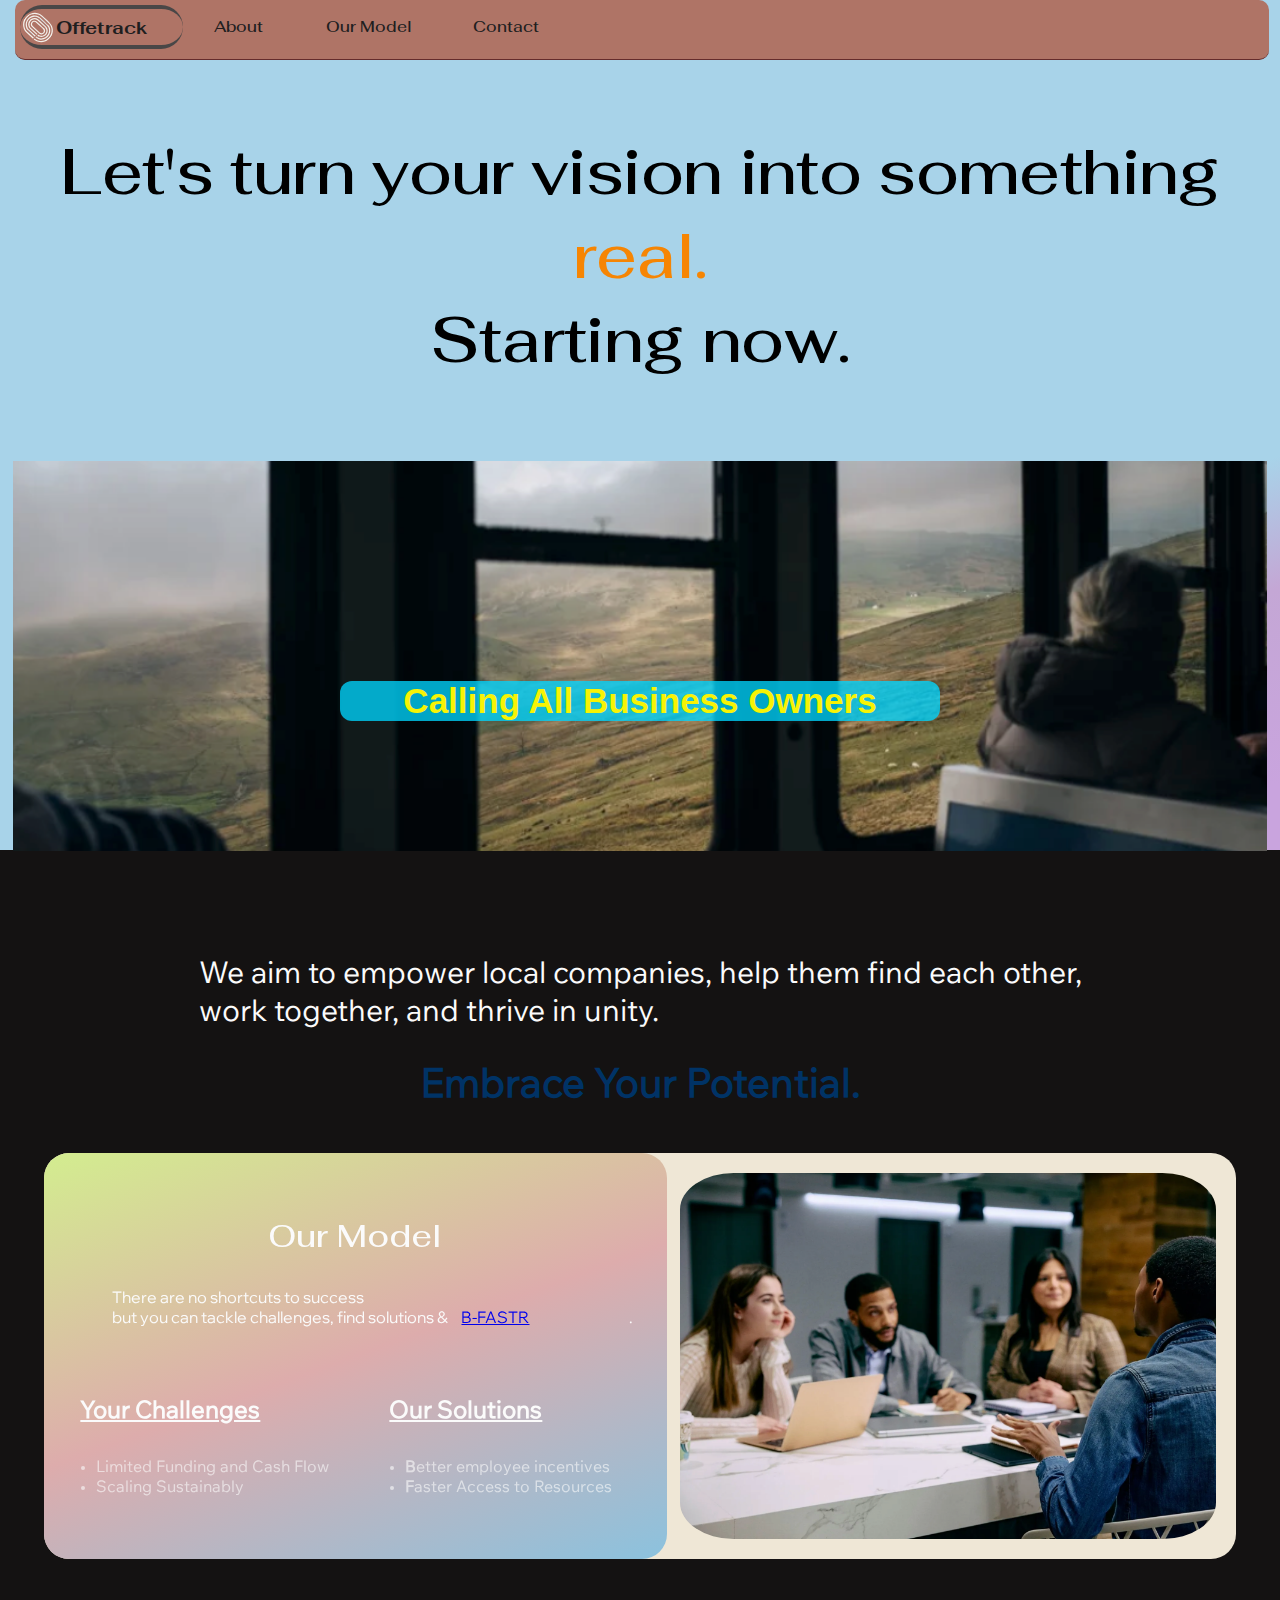
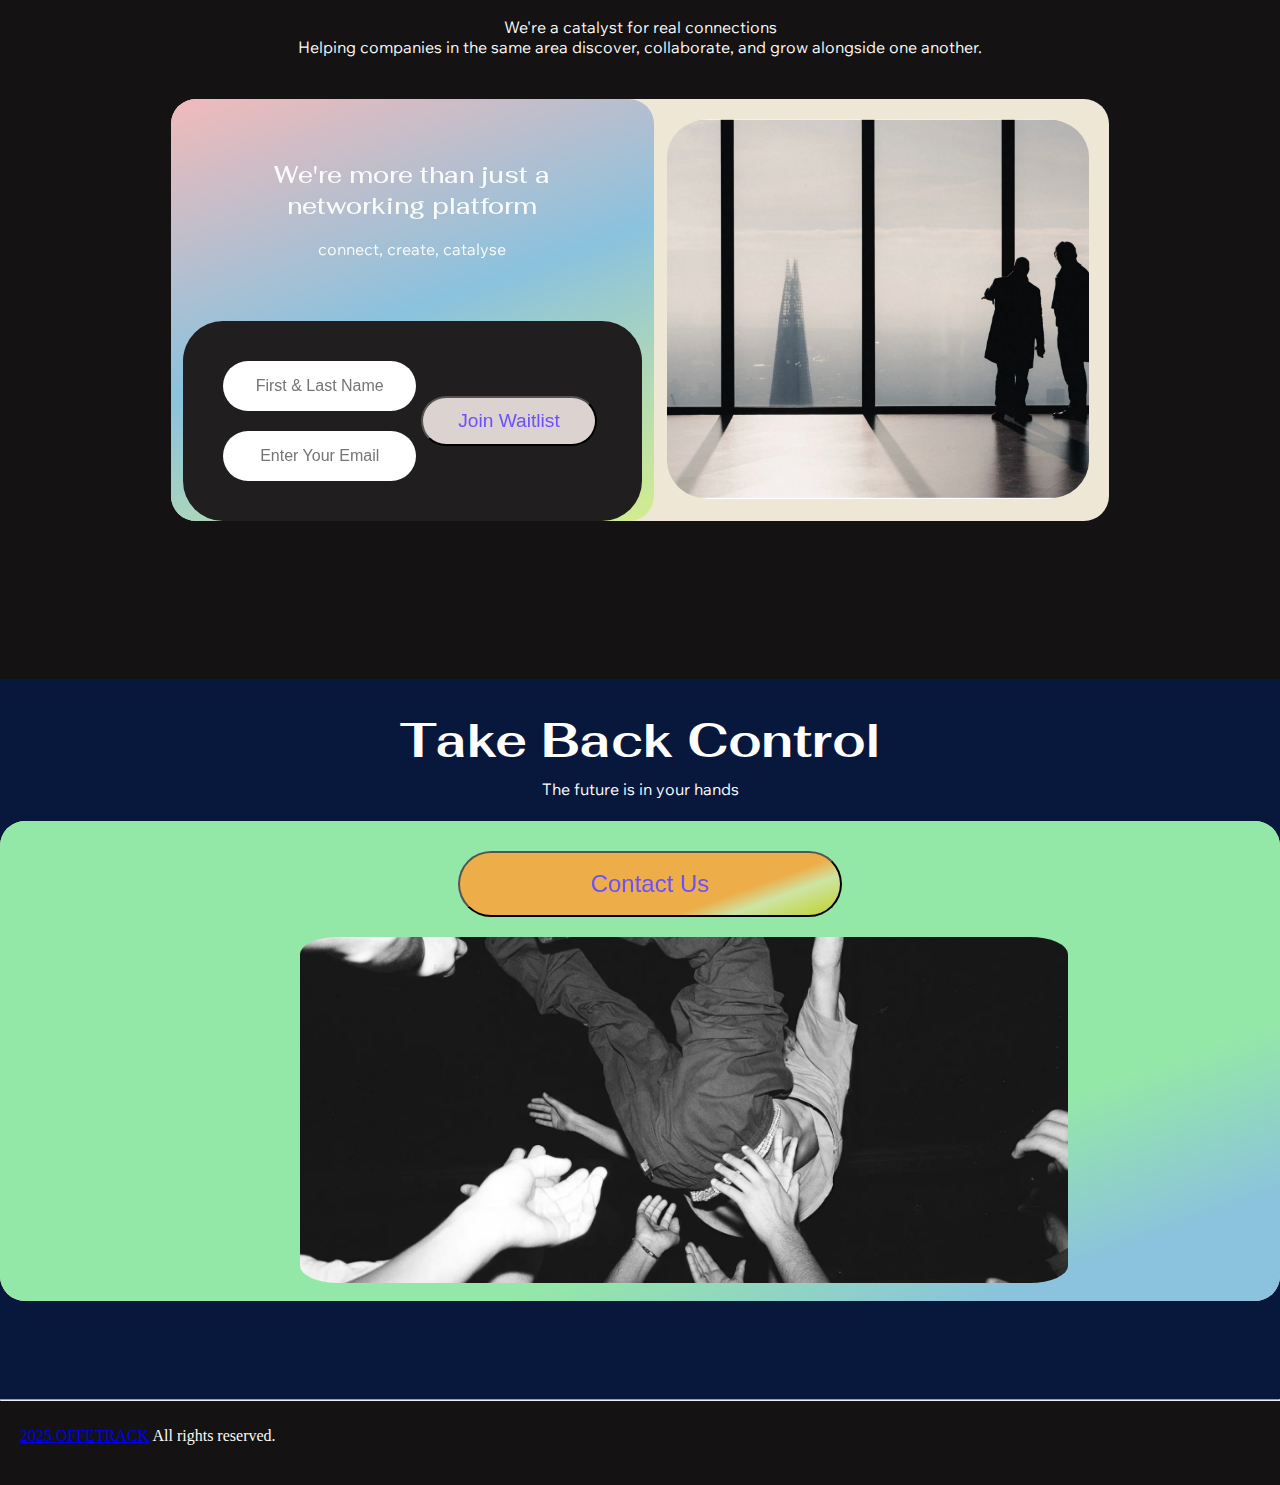
<file: index.html>
<!DOCTYPE html>
<html lang="en">
<head>
        <meta charset="UTF-8">
        <meta name="description" content="Connect and collaborate with business owners. 
        Grow your network, share ideas, and discover new opportunities to build better businesses together.">
        <meta name="viewport" content="width=device-width, initial-scale=1.0">
        <title>Offetrack</title>
        <link rel="stylesheet" href="style.css">
        <script src="script.js" defer></script>
        <!-- Google tag (gtag.js) -->
        <script async src="https://www.googletagmanager.com/gtag/js?id=G-DZSK05444B"></script>
        <script>
                window.dataLayer = window.dataLayer || [];
                function gtag(){dataLayer.push(arguments);}
                gtag('js', new Date());

                gtag('config', 'G-DZSK05444B');
        </script>
        <!-- Other head content -->
        <script type="application/ld+json">
                {
                "@context": "https://schema.org",
                "@type": "WebSite",
                "name": "Offetrack",
                "url": "https://offetrack.com",
                "logo": "https://offetrack.com/assets/Offetrack-CreamWhiteLogo4.svg",
                "description": "Offetrack connects business owners to grow their network, share ideas, and discover new opportunities for collaboration and success."
                }
        </script>


</head>

<body id="home-page-body">
        <section class="first-section">          
                        <a href="#main-content" class="skip-link">Skip to main content</a>
                        <button id="open-sidebar-button" onclick="openSidebar()" aria-label="open sidebar" aria-expanded="false" aria-controls="navbar">
                                <img src="assets/menu_40dp_C9C9C9_FILL0_wght300_GRAD0_opsz40.svg" alt="Open menu">
                        </button>
                        <nav id="navbar" inert role="navigation">
                                <div id="logo">
                                        <img class="logo-image" src="assets/Offetrack-CreamWhiteLogo4.svg" alt ="logo">
                                </div>
                                
                                <ul class="nav-ul">
                                        <button id="close-sidebar-button" onclick="closeSidebar()" aria-label="close menu"> 
                                                <img src="assets/close_40dp_C9C9C9_FILL0_wght300_GRAD0_opsz40.svg">
                                        </button>
                                        <li class="home-li"><a class="active-link" href="index.html" aria-current="page">Offetrack</a></li>
                                        <li class="about-li"><a href="About-Us.html">About</a></li>
                                        <li class="model-li"><a href="model.html">Our Model</a></li>
                                        <li class="contact-li"><a href="Contact-us.html">Contact</a></li>
                                </ul>
                        </nav>
                <div id="overlay" onclick="closeSidebar()" aria-hidden="true"></div>

                <Main id="main-content">
                        <div class="paragraph1">
                                <div class="intro-text"> 
                                        <h1 class="mainContent-text1"> Let's turn your vision into something <span class="spaan-color"> real.</span><br>Starting now.</h1>
                                </div>  
                                <div id="first-image-text-wrapper">
                                        <img class="first-img-mainContent1b" src="assets/Woman inside a train.png" alt="image">
                                        <div class="first-mainContent-text2">      
                                                <p id="bodytext1"> Calling All Business Owners <br></p>
                                        </div>
                                </div>
                      </div> 
                </Main>              
        </section>
        <section class="second-section">
                <div class="who-we-are">
                         <div class="our-drive1">
                                <h2 id="bodytext" class="our-drive-text1"> We aim to empower local companies, help them find each other, <br> work together, and thrive in unity.</h2>
                                <h1 id="bodytext" class="our-drive-text1b"> Embrace Your Potential.</h1> 
                        </Div>
                        
                         <div id="our-platform1" class="our-platform">
                                <div class="our-platform3">
                                        <h2 id="our-model-header">Our Model</h2>
                                        <p class="our-model-text">There are no shortcuts to success <br> but you can tackle challenges, find solutions & 
                                                <a class="footer-divider-paragraph" href="model.html" aria-current="model"> <span class="BFASTRr">B-FASTR</span></a>.</p>
                                        <div class="our-platform-div1">
                                                <div id="glass-effect" class="chalengessolutions-list1">
                                                        <H2 class="our-platform-headertext2"> Your Challenges </H2> 
                                                        <ul class="scroll-list">
                                                                <li>Limited Funding and Cash Flow</li>
                                                                <li>Scaling Sustainably</li>
                                                                <li>Customer Acquisition</li>
                                                                <li>Building the Right Team</li>
                                                        </ul>
                                                       
                                               </div>
                                               <div id="glass-effect" class="chalengessolutions-list2">
                                                        <H2 class="our-platform-headertext2">Our Solutions </H2> 
                                                        <ul class="scroll-list">
                                                                <li><span class="BFASTR">B</span>etter employee incentives</li>
                                                                <li><span class="BFASTR">F</span>aster Access to Resources</li>
                                                                <li><span class="BFASTR">A</span>ccess to New Ideas & Trends</li>
                                                                <li><span class="BFASTR">S</span>tronger Collaborations</li>
                                                                <li><span class="BFASTR">T</span>alent Discovery</li>
                                                                <li><span class="BFASTR">R</span>eferral Opportunities</li>
                                                        </ul>
                                                        
                                                        
                                               </div> 
                                        </div> 
                                </div>
                                <img class="img-mainContent2" src="./assets/4 people in meeting.png" alt="">
                        </div>
                        <div class="our-drive2">
                                <p id="bodytext"> We're a catalyst for real connections <br> Helping companies in the same area discover, collaborate, 
                                and grow alongside one another.
                                </p> 
                        </Div>

                        <div id='our-platform-a' class="our-platform">
                                <div class="our-platform2">
                                        <div class="our-platform-head1">
                                                <H2 class="our-platform-headertext">We're more than just a <br>networking platform </H2> 
                                                <p id="bodytext" class="our-platform-paragraph-text"> connect, create, catalyse</p>
                                        </div>
                                        <div class="cta-div2">
                                                <div class="cta-sub-div1">
                                                        <form method="post" action="https://script.google.com/macros/s/AKfycbxe07GdPBhKnLlWsSWg4FEQ0GKFhKrG3EmUuXgINZHFh_lK7jPk2XwXfSV_rd0mYtVgdA/exec" 
                                                         name="Waitlist-form" class="cta-form">
                                                                <div class="cta-input-fields1">
                                                                        <input type="text" name="your-name" placeholder="First & Last Name" class="cta-email-field1" required>
                                                                        <input type="email" name="Email" placeholder="Enter Your Email" class="cta-email-field1" required>
                                                                </div>
                                                                <button class="cta-button" >Join Waitlist</button>
                                                        </form>
                                                </div> 
                                        </div> 
                                </div>
                                <img class="img-mainContent2a" src="./assets/2 people staring at the shard.jpg" alt="">
                                
                        </div>
                </div>
        </section>

        <section class="bottom-section">
                 <div class="">
                                <div class="our-drive1">
                                        <p class="our-drive-text2">Take Back Control</p>
                                        <p id="bodytext" class="our-drive-text3"> The future is in your hands</p> 
                                </Div>
                                <div id='our-platform-b'class="our-platform">
                                        <div class="our-platform4">
                                                <button class="homepagecta-button" onclick="location.href='Contact-us.html'">Contact Us</button>
                                                <div class="video-decorator">
                                                        <img class="img-mainContent3" src="./assets/Man thrown in the air.png" alt="">
                                                </div>  
                                        </div>                                      
                                </div>
                        </div>
        </section>
                   
</body>

<footer>
  
<hr class="footer-divider">
                <div class="footer-divider-paragraph">
                        <p><a class="footer-divider-paragraph" href="index.html" aria-current="page"> 2025 OFFETRACK</a> All rights reserved.</p>
                </div>
        </div>
                
</footer> 
</html>
</file>
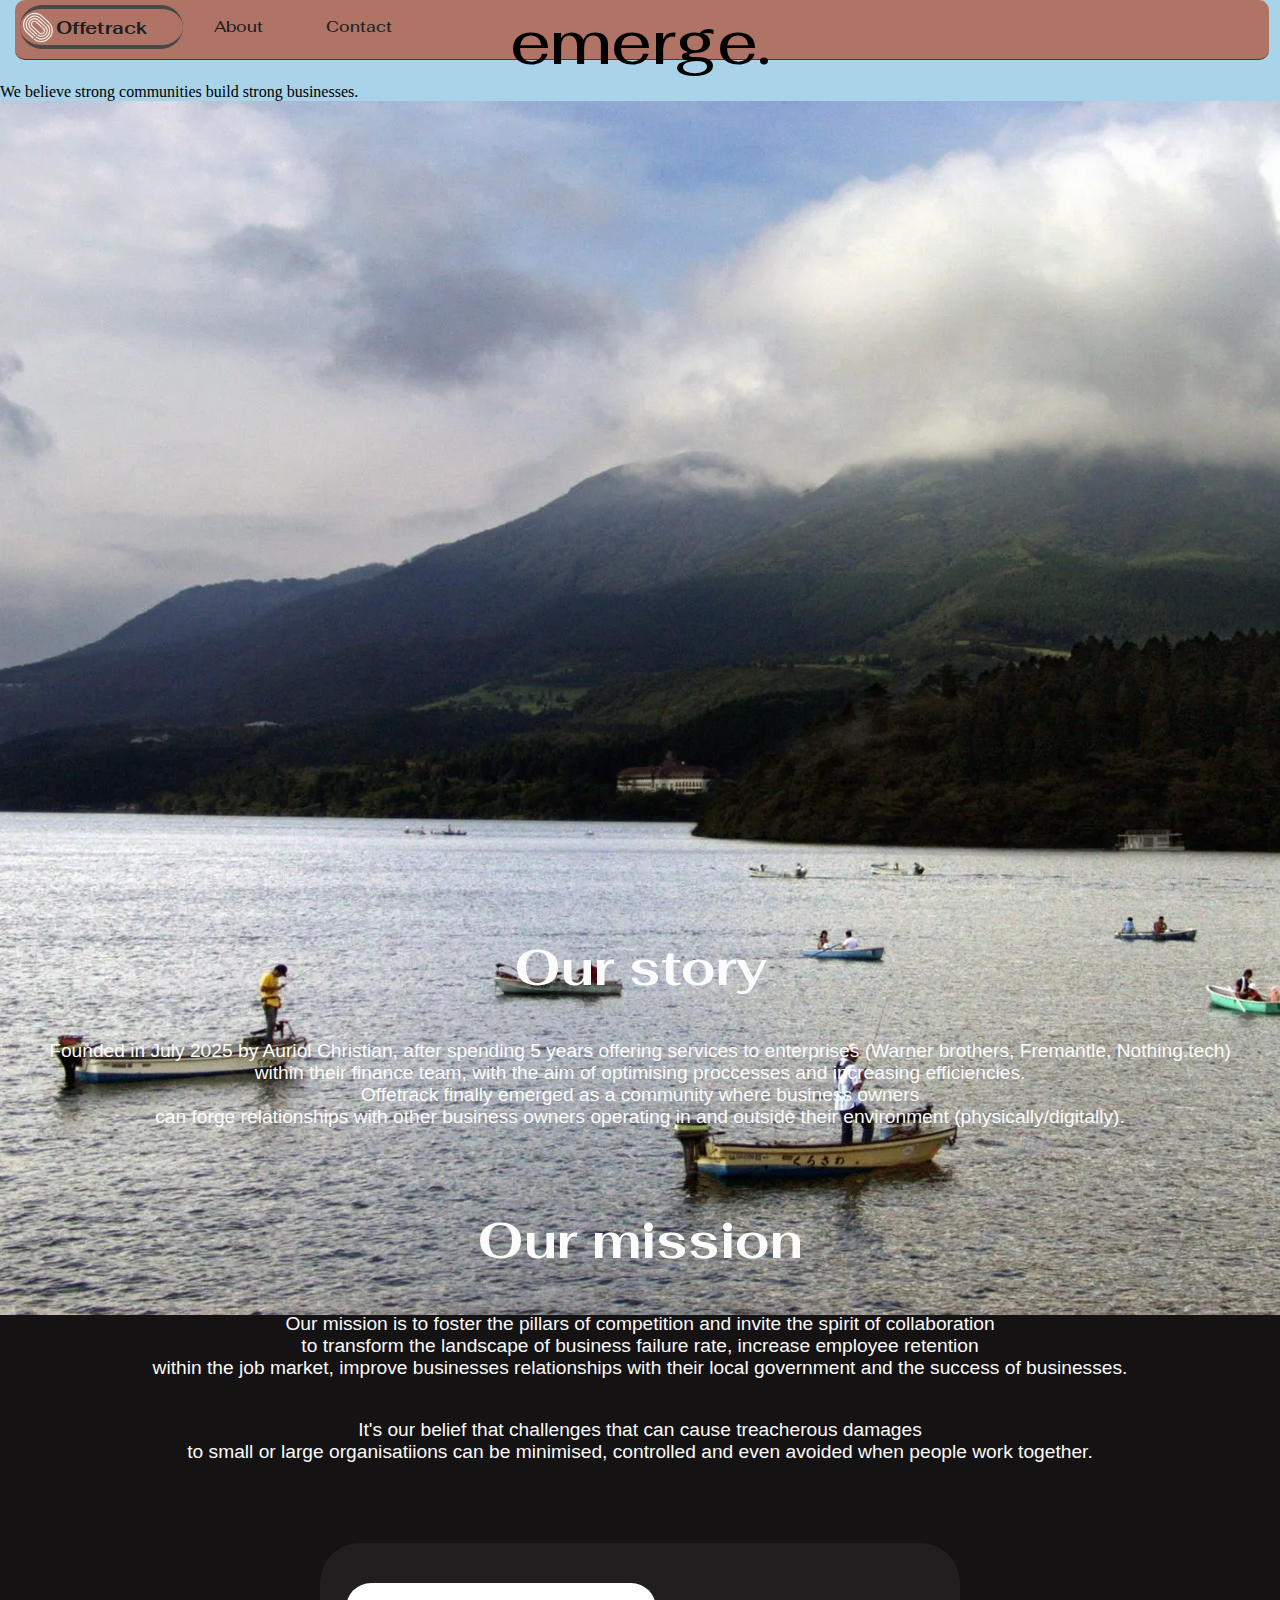
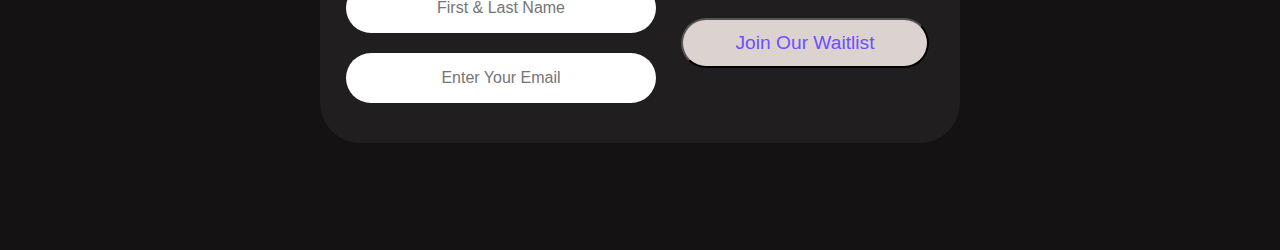
<file: About-Us.html>
<!DOCTYPE html>
<html lang="en">
<head>
    <meta charset="UTF-8">
    <meta name="viewport" content="width=device-width, initial-scale=1.0">
    <title>About us - Offetrack</title>
    <link rel="stylesheet" href="style.css">
    <script src="script.js" defer></script>
</head>

<body class="about-us-body">
    <section  class="about-us-first-section">

         <a href="#main-content" class="skip-link">Skip to main content</a>
        <button id="open-sidebar-button" onclick="openSidebar()" aria-label="open sidebar" aria-expanded="false" aria-controls="navbar">
                <img src="assets/menu_40dp_C9C9C9_FILL0_wght300_GRAD0_opsz40.svg">
        </button>
        <Nav id="navbar">
                <img class="logo-image" src="assets/Offetrack-CreamWhiteLogo4.svg" alt ="logo image">
                <ul class="nav-ul">
                        <button id="close-sidebar-button" onclick="closeSidebar()" aria-label="open"> <img src="assets/close_40dp_C9C9C9_FILL0_wght300_GRAD0_opsz40.svg"></button>
                        <li class="home-li"><a class="active-link" href="index.html" aria-current="page">Offetrack</a></li>
                        <li class="about-li"><a href="About-Us.html">About</a></li>
                        <li class="contact-li"><a href="Contact-us.html">Contact</a></li>
                </ul>
        </Nav>   <meta charset="UTF-8">

        <Main id="main-content">
            <div class="paragraph1">
                <div class="intro-text"> 
                    <h1 class="mainContent-text1">As the saying goes, "know thyself, <span class="unique-color"> know thy neighbour</span> and less surprises will emerge. <br</h1>
                </div>  
                <div id="background-img">
                    <div class="intro-herotext">      
                        <p class="mainContent-text2"> We believe strong communities build strong businesses.</p>
                    </div>
                    <div class="img-div1">
                        <img class="img-mainContent1a" src="assets/men on boats.png" alt="image">
                    </div>
                                       
                </div>
            </div> 
        </Main>              
    </section>
    <section>
        <div class="about-us-main-content">
            <div>
                 <h2 class="about-us-sub1"> Our story</h2>
            
                <p class="about-us-sub2"> Founded in July 2025 by Auriol Christian, after spending 5 years offering services 
                    to enterprises (Warner brothers, Fremantle, Nothing.tech)<br> within their finance team, with the aim of optimising proccesses and increasing efficiencies.<br> 
                    Offetrack finally emerged as a community where business owners<br> can forge relationships  
                with other business owners operating in and outside their environment (physically/digitally).<br> 
                </p>
            </div>
 
            <div>
                <h2 class="about-us-sub1">Our mission </h2>
                <p class="about-us-sub2">
                Our mission is to foster the pillars of competition and invite the spirit of collaboration<br> to transform the landscape of business failure rate,  
                increase employee retention <br>within the job market, improve businesses relationships with their local government and the success of businesses. <br>
                </p>
            </div>
            
            <div>
                <p class="about-us-sub2" font-family="fahkwan">
                    It's our belief that challenges that can cause treacherous damages <br> 
                    to small or large organisatiions can be minimised, controlled and even avoided when people work together.
                </p>
            </div>

            <div class="cta-div2-about-us">
                <div class="cta-sub-div2-about-us">
                     <form method="post" action="https://script.google.com/macros/s/AKfycbxe07GdPBhKnLlWsSWg4FEQ0GKFhKrG3EmUuXgINZHFh_lK7jPk2XwXfSV_rd0mYtVgdA/exec" 
                             name="Waitlist-form" class="cta-form-about-us">
                        <div class="cta-input-fields">
                                <input type="text" name="your-name" placeholder="First & Last Name" class="cta-email-field" required>
                                <input type="email" name="Email" placeholder="Enter Your Email" class="cta-email-field" required>
                        </div>
                        <button class="cta-button-about-us" >Join Our Waitlist</button>
                    </form>
                </div> 
               
            </div> 
                            
        </div>
    </section>
</body>
</file>
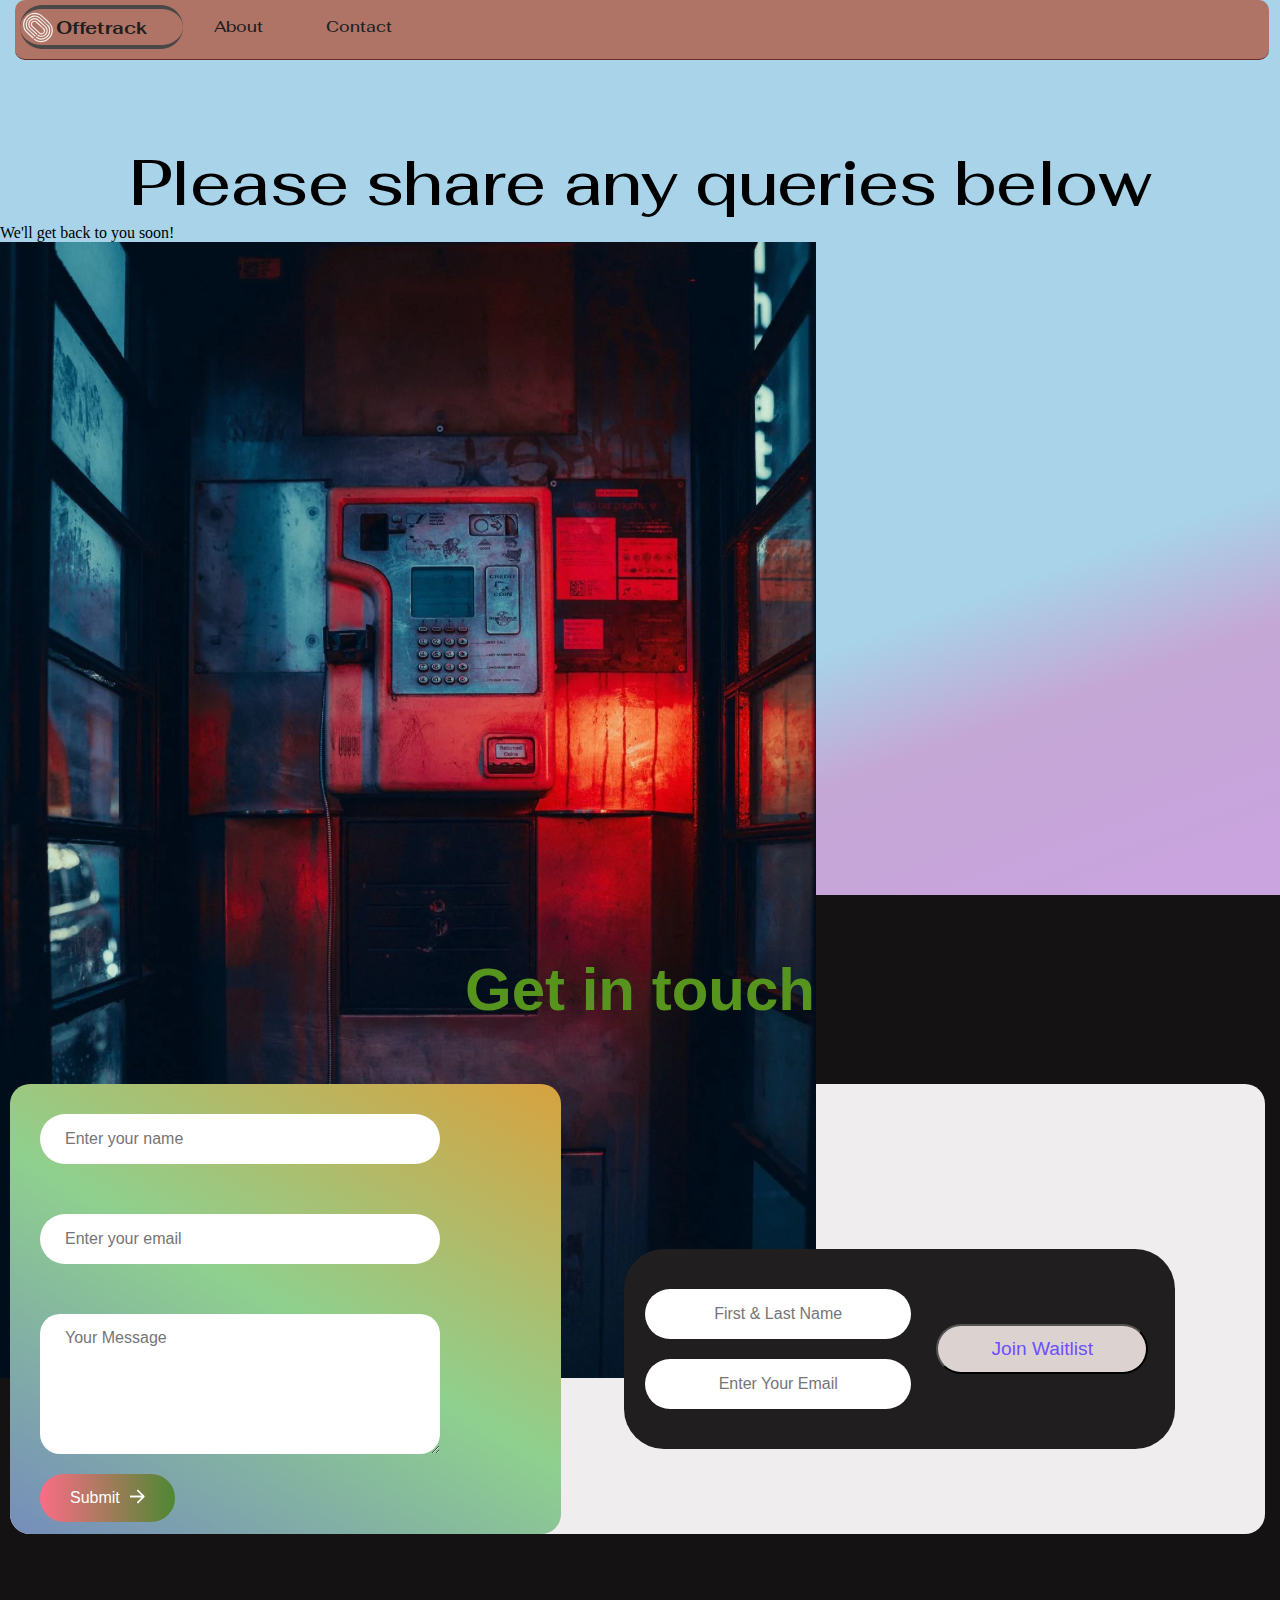
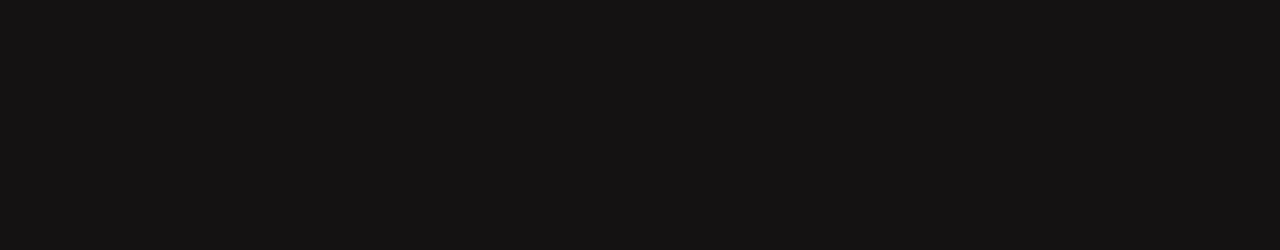
<file: Contact-us.html>
<!DOCTYPE html>
<html lang="en">
<head>
    <meta name="viewport" content="width=device-width, initial-scale=1.0">
    <title>Contact - Offetrack</title>
    <link rel="stylesheet" href="style.css">
    <script src="script.js" defer></script>
     <!-- Google tag (gtag.js) -->
    <script async src="https://www.googletagmanager.com/gtag/js?id=G-DZSK05444B"></script>
    <script>
        window.dataLayer = window.dataLayer || [];
        function gtag(){dataLayer.push(arguments);}
        gtag('js', new Date());

        gtag('config', 'G-DZSK05444B');
    </script>
</head>
 
<body class="contact-us-body">
    <section id="contact-us-first-section" class="about-us-first-section">
        <a href="#main-content" class="skip-link">Skip to main content</a>
        <button id="open-sidebar-button" onclick="openSidebar()" aria-label="open sidebar" aria-expanded="false" aria-controls="navbar">
                <img src="assets/menu_40dp_C9C9C9_FILL0_wght300_GRAD0_opsz40.svg">
        </button>
        <Nav id="navbar">
                <img class="logo-image" src="assets/Offetrack-CreamWhiteLogo4.svg" alt ="logo image">
                <ul class="nav-ul">
                        <button id="close-sidebar-button" onclick="closeSidebar()" aria-label="open"> <img src="assets/close_40dp_C9C9C9_FILL0_wght300_GRAD0_opsz40.svg"></button>
                        <li class="home-li"><a class="active-link" href="index.html" aria-current="page">Offetrack</a></li>
                        <li class="about-li"><a href="About-Us.html">About</a></li>
                        <li class="contact-li"><a href="Contact-us.html">Contact</a></li>
                </ul>
        </Nav>   <meta charset="UTF-8">

        <Main id="main-content">
            <div class="contact-paragraph1">
                <div class="intro-text"> 
                    <h1 class="mainContent-text1">Please share any queries below <span class="spaan-color"></h1>
                </div>  
                <div id="contact-background-img">
                    <div id="contact-intro-herotext" class="intro-herotext">      
                        <p class="mainContent-text2b"> We'll get back to you soon!</p>
                    </div>
                    <div class="img-div1">
                        <img class="img-mainContent1b" src="assets/Phone hanging.png" alt="image">
                    </div>
                                       
                </div>
            </div> 
        </Main> 
    </section>

    <div class="contact-left-title">
        <h2>Get in touch</h2>
    </div>

    <div class="my-form">
            <form method="post" action="https://formsubmit.co/auriolchristian@offetrack.com" class="contact-left">
 
                <input type="text" name="name" placeholder="Enter your name" class="contact-inputs" required aria-label="Name">
                <input type="email" name="email" placeholder="Enter your email" class="contact-inputs" required>
                <textarea name="message" placeholder="Your Message" class="contact-inputs" required></textarea>
                <button class="submit-btn" type="submit">Submit <img src="assets/arrow_icon.png" alt ="Arrow"></button>
            </form>
            
            <div class="contact-right">
                <form method="post" action="https://script.google.com/macros/s/AKfycbxe07GdPBhKnLlWsSWg4FEQ0GKFhKrG3EmUuXgINZHFh_lK7jPk2XwXfSV_rd0mYtVgdA/exec" 
                             name="Waitlist-form" class="cta-form">
                    <div class="cta-input-fields">
                        <input type="text" name="your-name" placeholder="First & Last Name" class="cta-email-field" required>
                        <input type="email" name="Email" placeholder="Enter Your Email" class="cta-email-field" required>
                    </div>
                    <button class="cta-button-contact-us" >Join Waitlist</button>
                </form>
            </div> 
    </div>
</body>
</file>
<file: style.css>
@font-face{
    font-family: "Fahkwang";
    src: url(css/fonts/Fahkwang-Bold.ttf) format('truetype');
    font-weight: bold;
    font-style: normal;
}

@font-face{
    font-family: "Fahkwang";
    src: url(css/fonts/Fahkwang-BoldItalic.ttf) format('truetype');
    font-weight: bold;
    font-style: italic;
}
@font-face{
    font-family: "Fahkwang";
    src: url(css/fonts/Fahkwang-ExtraLight.ttf) format('truetype');
    font-style: 200;
    font-weight: normal;
}
@font-face {
    font-family: "Fahkwang";
    src: url(css/fonts/Fahkwang-Medium.ttf) format('truetype');
    font-weight: normal;
}
@font-face {
    font-family: "Armin grotesk2";
    src: url(css/fonts/Armin-Grotesk2.ttf);
    font-weight: bolder;
    font-style: normal;
}
@font-face {
    font-family: "WixMadeforDisplay";
    src: url(css/fonts/WixMadeforDisplayRegular.otf) format('opentype');
    font-weight: normal;
     font-style: normal;
}
@font-face {
    font-family: "WixMadeforText";
    src: url(css/fonts/WixMadeforTextRegular.otf) format('opentype');
    font-weight: normal;
    font-style: norma;;
}

*{
    padding: 0;
    margin: 0;
    box-sizing: border-box;   
}
body{
    font-family: 'Outfit';
    margin: 0;
    padding: 0;  
    background-color: #fafaf9; 
}
#bodytext{
    font-family: "WixMadeforText";
}
#about-bodytext{
    display: flex;
    flex-direction: column;
    margin: 0 0 60px 350px;
}
main{
    display: flex;
    flex-direction: column;
    width: 100%;
    height: 80dvh;
}
footer{
    background-color: #fff;
}

.logo-image{
    position: absolute;
    height: 75px;
    top: -10px;
    left: 22px;
    width: 32px;
    rotate: 43deg;
}
.home-li{
  margin: -5px 0px 9px 5px;  
}
.skip-link{
    opacity: 0;
    pointer-events: none;
    position: absolute;
    top: 10px;
    left: 10px;
    z-index: 1000;
    background-color: #2b2726;
    color: #fff;
    padding: 12px 24px;
    border-radius: 5px;
    text-decoration: none;
    font-weight: bold;
    font-size: 1rem;
    transition: 0.3s ease;
}
.skip-link:focus{
    opacity:1;
    pointer-events: auto;
    outline:3px solid #fff;
}

#navbar{
    display: flex;
    margin: 0px 0 70px 15px ;
    border-radius: 10px;
    width: 98%;
    height: 60px;
    background-color: #af7466;
    border-bottom: 1px solid #652c2c;
    font-family: "fahkwang";
    font-size: small;

}
.nav-ul{
    list-style: none;
    display: flex;
}
nav li{
    display: flex;
    font-size: larger;
}
nav .home-li{
    color: #9b3232;
    margin-right: auto ;
    font-family: "fahkwang";
    font-weight: bolder;
    font-size: large;
}
nav a{
    display: flex;
    text-decoration: none;
    color:#201e1f;
    padding: 1em 2em;
    transition: background-color 120ms ease;
}
nav a:hover{
    background-color: #a44c4c;
    color: rgb(255, 254, 254);
    border-radius: 90px;
    height: 60px;
}
nav a.active-link{
    margin-top: 10px;
    border-bottom: 4px solid #494747;
    border-top: 4px solid #494747;
    border-radius: 90px;
    height: 0;
    align-items: center;
}
#open-sidebar-button{
    display: none;
    background: none;
    border: none;
    padding: 1em; 
    margin-left: auto;
    cursor: pointer;
    background-color: #e100ff40;
    border-radius: 9px;
}
#close-sidebar-button{
    display: none;
    background: none;
    border: none;
    padding: 1em;
    cursor: pointer;
}
#overlay{
    background: rgba(0, 0, 0, 0.5);
    position: fixed;
    inset: 0;
    z-index: 9;
    display: none;
    top: 0; left: 0;
    width: 100vw; height: 100vh;
}
body.sidebar-open #overlay {
    display: block;
}

.first-section{
   background: linear-gradient(520deg, #a8d3e9 70%, #c4a7d5 80%, #c9a4de 95%);
   margin-top: 0%;
   height: 100%;
   position: relative;
   color: black;
}
.second-section{
    margin: 0px 0 10px;
    height: 86rem;
    padding: 4rem 2rem;
    display: flex;
    flex-direction: column;
    overflow: hidden;
    position: relative;
}
.bottom-section{
    background-color: #08183d;
    margin: 10px 0 0 0;
    height: 45rem;
    max-height: 100vb;
}
footer{
    background-color: #141212;
    color: #fbfbfb;
}
#home-page-body{
    background-color: #141212;
    color: #fbfbfb;
}
.about-us-body,
.contact-us-body{
    height: 1850px;
    max-height: 5000px;
    background-color: #141212;
    color: #fbfbfb;
}
.model-body{
    background-color: #141212;
    color: #fbfbfb;
}
.model-first-section,
.about-us-first-section{
    background: linear-gradient(520deg, #a8d3e9 70%, #c4a7d5 80%, #c9a4de 95%);
    margin-top: 0%;
    height: 895px;
    max-height: 1200px;
    width: 100%;
    max-width: 2497px;
    z-index: 0;
    color: black;
}
.model-first-section{
    height: 995px;
}
#main-content{
    margin: 0 0 43px;
}
#model-main-content{
    margin: 0 0 3px;
    height: 800px;
}
.paragraph1{
    display: flex;
    flex-direction: column;
    justify-content: center;
    margin-top: 40px;
    width: 100%;
    height: 800px;
    max-height: 1800px;
}
.intro-text{
    margin: 10px 0 0 0;
    width: 100%;
    max-height: 300px;
    display: flex;
    flex-direction: column;
}
.mainContent-text1a,
.mainContent-text1{
    text-align: center;
    text-decoration: none;
    font-family: 'fahkwang', sans-serif;
    font-size: 4.0rem;
    font-weight:300;
    letter-spacing: -0.01em;
    max-height: 300px;
}
.spaan-color{
    color: #f68503;
}
.aboutus-image-text-wrapper,
#contact-image-text-wrapper,
#first-image-text-wrapper{
    position: relative;
    width: 100%;
    max-width: 100%;
    display: flex;
    justify-content: center;
    align-items: center;
    height: 80%;
}

#contact-image-text-wrapper{
    margin: 60px 0 0 0 ;
}
.model-image-text-wrapper{
    margin: 70px 0 100px 0;
    padding: 0;
    width: 100%;
    max-width: 100%;
    height: 40%;
    display: flex;
    justify-content: center;
    align-items: center;
}
.aboutus-img-mainContent1a{
    max-height: 700px;
    border-radius: 9px;
    object-fit: cover;
    position: relative;
    height: 65%;
    width: 97%;
    max-width: 300%;
    margin: 0 0 0 0;
    display: block;
}
.model-img-mainContent1a{
    height: 100%;
    width: 97%;
    border-radius: 9px;
    object-fit: cover;
}
.first-img-mainContent1b{
    max-height: 700px;
    border-radius: px;
    object-fit: cover;
    height: 75%;
    min-height: 50%;
    width: 98%;
    max-width: 3000%;
    display: block;
    padding: 0 0 90px 0;
}
.contact-img-mainContent1b{
    display: block;
    object-fit: cover;
    object-position: bottom;
    border-radius: 5px;
    height: 400px;
    max-height: 700px;
    width: 98%;
    max-width: 3000%;
    margin: 0 0 0 10px;
}
.first-mainContent-text2,
.contact-mainContent-text2b,
.aboutus-mainContent-text2a {
    color: rgb(207, 23, 23);
    font-family: 'fahkwang',fantasy;
    font-weight: 600;
    font-size: 3vb;
    font-size: 35px;
    text-align: center;
    position: absolute;
    z-index: 2;
    width: 600px;
}
.aboutus-mainContent-text2a,
.contact-bgrndimg-text1,
.first-mainContent-text2{
    color: rgb(247, 243, 5);
    border-radius: 12px;
    background-color: #00d5ffc5;
    font-family:'Lucida Sans', 'Lucida Sans Regular', 'Lucida Grande', 'Lucida Sans Unicode', Geneva, Verdana, sans-serif
}
.aboutus-mainContent-text2a,
.contact-bgrndimg-text1{
background-color: #00d5ffc5;
}
.contact-mainContent-text2b{
    margin: 30px 0 0 50px;
}
.img-mainContent2,
.img-mainContent2a,
.img-mainContent3{
    border-radius: 10%;
    width: 45%;
    height: 90%;
    object-fit: cover;
}
.img-mainContent2{
  align-self: flex-start;
  margin: 20px 20px 0 13px;
}
.img-mainContent2a{
  align-self: flex-start;
  margin: 20px 20px 0 0;
}
.img-mainContent3{
    display: flex;
    justify-content: center;
    margin: 20px 0 0px 300px;
    width: 60%;
    height:90%;
    border-radius: 5%
}
.who-we-are{
    display: flex;
    flex-direction: column;
    align-items: center;
    gap: 20px;
    position:relative;
    height: 0px;
}
.our-platform{
    position: relative;
    height: 30rem; 
    display: flex;
    align-items: center;
    background-color: #efe7d6;
    border-radius: 25px;
    margin: 0 ;
    opacity: 1;
    transform: translateY(20px);
    transition: all 9s ease-out;
    will-change: opacity, transform;
}
.our-platform2,
.our-platform3,
.our-platform4{
    border-radius: 25px;
    width: 55%;
    height: 100%;
}
.our-platform2{
    background: linear-gradient(160deg, rgb(241, 186, 186), #8bc2de, #d3ed8f); 
    display: flex;
    flex-direction: column;
    align-items: center;
    margin: 0 13px 0 0;
}
.our-platform3{
    background: linear-gradient(160deg, #d3ed8f, rgb(221, 172, 172), #8bc2de);
    display: flex;
    flex-direction: column;
    margin: 0 0 0;
}
.our-platform4{
   
    background: linear-gradient(160deg, #94e8a7 70%, #8bc2de 89%);
    display: flex;
    flex-direction: column;
    align-items: center;

    margin: 0 0 0 0;
    width: 100%;
}
.our-drive1{
    display: flex;
    flex-direction: column;
    align-items: center;
}
.our-drive2{
    display: flex;
    flex-direction: column;
    align-items: center;
    text-align: center;
    margin: 60px 0 0;
}
.our-drive-text1{
    font-family: 'fahkwang', 'Times New Roman', Times, serif;
    font-weight: normal;
    font-size: 30px;
    margin-bottom: 30px;
}
.our-drive-text1b{
    font-size: 40px;
    color: #003366;
    border-radius: 10px;
}
.our-drive-text2{
    color: white;
    font-family: 'fahkwang', 'Times New Roman', Times, serif;
    font-weight: bold;
    font-size: xxx-large;
    margin: 30px 0 10px 0;
}
.our-drive-text3{
    color: white;
}
.chalengessolutions-list1{
    position: relative;
    margin: 100px 30px 0;
    font-family: "WixMadeforText";
    font-weight: 100;
}
.chalengessolutions-list2{
    margin: 99px 30px 0;
    font-family: "WixMadeforText";
    font-weight: 100;
}

.our-platform-headertext{
    font-family: fahkwang;
    font-weight: 100;
    display: flex;
    justify-content: center;
    text-align: center;
    margin: 60px 0 20px 
}
.our-platform-paragraph-text{
  text-align: center;
  margin-bottom: 30px;
}
#our-model-header{
    display: flex;
    align-items: center;
    justify-content: center;
    padding: 10% 0 5%;
    font-family: 'fahkwang';
    font-weight: 500;
    font-size: xx-large;
    position: relative;
}
.our-model-text{
    padding-left: 11%;
    position: relative;
    font-family: "WixMadeforDisplay";
    font-weight: 100;
}
.our-platform-div1{
    display: flex;
    flex-direction: row;
    justify-content: center;
    align-items: center;
    height: 20%;
    position: relative;
    margin-top: 30px;
}
.our-platform-headertext2{
    font-family: "WixMadeforText";
    font-weight: 600;
    text-decoration: underline;
    padding-bottom: 10px;
}
.BFASTR{
    font-weight: bold;
}
.BFASTRr{
    margin-right: 100px;
}
.scroll-list {
  max-height: 60px; /* Adjust as needed */
  overflow-y: auto;
  padding-left: 1rem;
  margin: 0;
  scrollbar-width: thin; /* Firefox */
}
.scroll-list::-webkit-scrollbar {
  width: 6px;
}
.scroll-list::-webkit-scrollbar-thumb {
  background-color: #888;
  border-radius: 10px;
}
.scroll-list li {
  opacity: 0.6;
  transform: translateY(20px);
  transition: all 0.5s ease-out;
}
.scroll-list li.in-view {
  opacity: 1;
  transform: translateY(60px);
}
.glass-effect {
  background: rgba(255, 255, 255, 0.1); /* semi-transparent background */
  border-radius: 15px;
  box-shadow: 0 8px 32px 0 rgba(29, 36, 130, 0.37); /* soft shadow */
  backdrop-filter: blur(10px); /* blur the background behind */
  -webkit-backdrop-filter: blur(10px); /* for Safari */
  border: 1px solid rgba(255, 255, 255, 0.18); /* subtle border */
  padding: 2rem;
  color: white;
  
}
#B-FASTER-model{
    margin: 30px 0 0 0;
    text-align: center;
}
#model-div-header{
    margin: 0 0 30px 0;
    display: flex;
    flex-direction: column;
    align-items: center;        /* Center all child elements horizontally */
    text-align: center;         /* Center the text content inside headings and paragraphs */
}
.B-FASTER-model-bodytext2,
.B-FASTER-model-bodytext1{
    margin: 20px 0 0 0;
}
.B-FASTER-model-subheader,
.B-FASTER-model-bodytext1{
    margin-bottom: 10px;
}
.Model-core-themes-list,
#model-pillars{
    display: flex;
    flex-direction: column;
    align-items: start;
    max-width: 600px; 
    width: 30% ;
    margin: 20px 0 0 19%;
}

#our-model-divider{
      display: flex;
    flex-direction: column;
    justify-content: center;
    align-items: center;
}

#our-model-divider-sub1{
    display: flex;
    flex-direction: column;
    justify-content: center;
}
#Model-img{
    width: 600px;
    margin: 0 0 60px 0;
    border: solid rgba(0, 174, 255, 0.396);
    
}
#model-div-core-theme{
    margin: 0 0 20px 0;
    height: 470px;
}
.Model-core-themes-list{
margin: 0 0 20px 40%;
}

table {
        width: 0%;
        border-collapse: collapse;
        margin: 10px 0 40px 30px;
        background-color: #fff;
        color: #050505;
        box-shadow: 0 0 10px rgba(0,0,0,0.1);
        }
    thead {
      background-color: #003366;
      color: #fff;
    }
    th, td {
      padding: 16px;
      text-align: left;
      vertical-align: top;
    }
    tbody tr:nth-child(even) {
      background-color: #edecec;
    }
    th {
      font-size: 16px;
    }
    td {
      font-size: 15px;
    }

.modelpagecta-button,
.homepagecta-button,
.cta-button,
.cta-button1,
.cta-button2,
.cta-button-about-us,
.cta-button-contact-us{
    position: relative;
    background-color: #dcd3d1;
    color: #6c4fff;
    border-radius: 10rem;
    font-family: 'Gill Sans', 'Gill Sans MT', Calibri, 'Trebuchet MS', sans-serif,  sans-serif, 'Times New Roman';
    font-size: larger;
    font-weight: 400;
    display: flex;
    justify-content: center;
    align-items: center;
    width: 40%;
    height: 50px;
    transition: background-color 150ms ease;
}
.cta-button{
    align-self: center;
    margin: 20px 0 0 20px;
}
.modelpagecta-button,
.homepagecta-button{
    align-self: center;
    width: 30%;
    font-size: x-large;
    background: linear-gradient(160deg, #edae4a 70%, #cde4a4 80%, #c3d647 95%);
}

.homepagecta-button{
    margin: 30px 0 0 20px;
    min-width: auto;
    height: 30%;
}
.modelpagecta-button{
    margin: 0 0 50px 500px;
    height: 4%;
} 

.cta-button1{
    align-self: center;
    margin: 120px 0 0 160px;
}
.cta-button2{
    justify-content: space-around;
    align-self: center;
    margin: 200px 0px 70px 160px;
}
.cta-button-contact-us,
.cta-button-about-us{
    margin: 20px 0px 0px 40px;
}
.modelpagecta-button:hover,
.homepagecta-button:hover,
.cta-button:hover,
.cta-button1:hover,
.cta-button2:hover,
.cta-button-about-us:hover,
.cta-button-contact-us:hover{
    background-color: #af7466;
    color: #fff;
    cursor: pointer;
    text-shadow: 0 0 5px #00ffcc;
    box-shadow: 0 0 10px #00ffcc, 0 0 20px #00ffcc, 0 0 30px #00ffcc;
}
.cta-div2{
    position: relative;
    display: flex;
    justify-content: center;
    width: 95%;
}
.cta-sub-div1,
.cta-sub-div2{
    position: relative;
    display: flex;
    justify-content: center;
    width: 100%;
}
.cta-form{
  display: flex;
  align-items: center;
  justify-content: center;
  background-color: #201e1f;
  border-radius: 40px;
  width: 100%;
  max-width: auto;
  min-width: auto;
  height: 200px;
  padding: 0 20px 20px 0px;
  margin-top: 30px;
}
.about-us-main-content{
    display: flex;
    flex-direction: column;
    align-items: center;
}
.cta-div2-about-us{
    display: flex;
    flex-direction: column;
    align-items: center;
    align-self: flex-start;
    justify-content: center;
    width: 100%;
    margin: 40px 0 30px ;
}
.cta-sub-div2-about-us{
    position: relative;
    display: flex;
    justify-content: center;
    width: 50%;
}
.cta-form-about-us{
  display: flex;
  align-items: center;
  justify-content: center;
  background-color: #201e1f;
  border-radius: 40px;
  width: 100%;
  max-width: auto;
  min-width: auto;
  height: 200px;
  padding: 0 20px 20px 0px;
}
.cta-input-fields{
    width: 50%;
}
.cta-email-field1,
.cta-email-field{
    display: flex;
    flex-direction: column;
    text-align: center;
    width: 100%;
    height: 50px;
    border: none;
    outline: none;
    margin: 20px 0 0 15px;
    font-weight: 50px;
    color:#050505;
    border-radius: 50px;
    font-family: 'Gill Sans', 'Gill Sans MT', Calibri, 'Trebuchet MS', sans-serif,  sans-serif, 'Times New Roman';
    font-size:medium;
}
.cta-email-field:focus{
    border: 7px solid #574b51;
}
.video-decorator{
    display: block;
    width: 100%;
    height: 80%;
}
.coffee-video{
    width: 100%;
    height: 100%;
    border-radius: 40px;
    overflow: hidden;
}
.footer-divider{
    margin-bottom: 2%;
}
.about-us-sub-main-content{
    width: 90%;
}
.about-us-sub1{
    font-family: 'fahkwang', 'Times New Roman', Times, serif;
    font-size: 50px;
    text-align: center;
    margin: 40px 0;;
}
.about-us-sub2{
    margin:0 0px 40px 0 ;
    text-align: center;
    font-size: larger;
    font-family: 'Trebuchet MS', sans-serif ;
}
.my-form{
    background-color: #efeded;
    border-radius: 20px;
    display: flex;
    gap: 5%;
    margin: 30px 15px 0px 10px;
    height: 450px;
    max-height: 100%;
}
#homepagelastcta{
    display: flex;
    flex-direction: column;
    align-items: center;
    width: 400px;
    height: 500px;
}
.contact-left{
    background: linear-gradient(210deg,rgb(215, 162, 63), rgb(143, 208, 143), rgb(117, 141, 187));
    border-radius: 20px;
    width: 50%;
    display: flex;
    flex-direction: column;
    align-items: flex-start;
    gap: 20px;
    z-index: 1
}
.contact-left-title{
    font-weight: 600;
    color: rgb(87, 148, 30);
    font-size: 40px;
    text-align: center;
    margin: 60px;
    font-family: 'fahkwang';
    font-family: 'Gill Sans', 'Gill Sans MT', Calibri, 'Trebuchet MS', sans-serif,  sans-serif, 'Times New Roman';
}
.contact-left-title hr{
    border: none;
    width: 390px;
    height: 5px;
    background-color:  rgb(203, 205, 152);
    border-radius: 10px;
    margin-bottom: 20px;
}
.contact-left textarea{
    height: 140px;
    padding-top: 15px;
    border-radius: 20px;
    font-family: 'Gill Sans', 'Gill Sans MT', Calibri, 'Trebuchet MS', sans-serif,  sans-serif, 'Times New Roman';
    font-size: medium;
}
.contact-left button{
    display: flex;
    align-items: flex-start;
    margin-left: 30px;
    padding: 15px 30px;
    font-size: 16px;
    color: #fff;
    gap: 10px;
    border: none;
    border-radius: 30px;
    background: linear-gradient(270deg, #4d8832, #fa6d86);
    cursor:pointer;
    transition: background-color 150ms ease;
    font-family: 'Gill Sans', 'Gill Sans MT', Calibri, 'Trebuchet MS', sans-serif,  sans-serif, 'Times New Roman';
    font-size: medium;
}
.contact-left button:hover{
    background-color: #eee8e6;
    text-shadow: 0 0 5px #00ffcc;
    box-shadow: 0 0 10px #00ffcc, 0 0 20px #00ffcc, 0 0 30px #00ffcc;
}
.contact-left button img{
    height: 15px;
}
.contact-inputs{
    width: 400px;
    height: 50px;
    border: none;
    outline: none;
    margin: 30px 30px 0 30px;
    padding-left: 25px;
    font-weight: 50px;
    color:#666;
    border-radius: 50px;
    font-family: 'Gill Sans', 'Gill Sans MT', Calibri, 'Trebuchet MS', sans-serif,  sans-serif, 'Times New Roman';
    font-size: medium;
}
.contact-inputs:focus{
    border: 2px solid #bd6424;
}
.contact-right{
    position: relative;
    display: flex;
    justify-content: center;
    align-items: center;
    width: 50%;
    margin-right: 90px;
    min-height: 500px ;
}
.contact-vid{
    width: 600px;
    height: 300px;
    border-radius: 105px;
    margin: 0;
}
.footer-divider-paragraph{
    margin:0 0 40px 10px;
}

@media (max-width:700px){
    #open-sidebar-button, #close-sidebar-button{
        display:block;
        
    }
   nav{
        position: fixed;
        top:0;
        right:-100%; 
        height: 100vh;
        width: min(15em, 100%);
        z-index:10;
        border-left: 1px solid #222020;
        transition: right 300ms ease-out;
   }
    #navbar {
        flex-direction: column;
        position: fixed;
        width: 80vw;
        height: 100vh;
        max-width: 320px;    
    }
    #navbar.show {
    transform: translateX(0);
   }
    nav.show{
        right: 0;
    }
    nav ul{
        width: 100%;
        flex-direction: column;
    }
    nav li {
    justify-content: flex-start;
   }
    nav a{
        width: 100%;
        padding-left: 1rem;
    }
    nav a.active-link{
        border-bottom: 3px;
    }
     nav a:hover {
    border-radius: 23px;
    height: auto;
   }
    nav .home-li{
        margin-right: unset;
    }
    #bodytext{
    text-align: center;
    }
    #about-bodytext{
        margin: 0 0 60px 30px;
    }
    #B-FASTER-model{
        height: 2450px;
    }
    .model-first-section,
    .first-section{
        position: relative;
        height: 730px;
        max-height: 800px;
        margin: 0 0 0 0;
        padding: 20px 10px;
    }
    .model-first-section{
        max-height: 1000px;
        height: 580px;
    }
    .model-image-text-wrapper{
        margin: 60px 0 0 0;
    }
    #Model-img{
        width: 290px;
    }
    #model-pillars{
        width: 260px;
        max-width: 500px;
    }
    .B-FASTER-model-bodytext2,
    .B-FASTER-model-bodytext1{
        width: 300px;
    }
    table{
        width: 90%;
        margin: 10px 0 40px 17px;
    }
    .Model-core-themes-list{
        display: flex;
        width: 300px;
        margin: 0 0 40px 50px;
    }
    .Model-core-themes-sublist{
         width: 250px;
        margin: 20px 0 0 0;
    }
    .model-overview-text{
        width: 300px;
        margin-left: 30px;
    }
    .second-section{
        height: 2240px;
        width: 100%;
        margin: 0 0 10px 0;
    }
    .bottom-section {
        height: auto;
        margin: 0 0 40px 0;
        padding: 20px 0;
    }
    .contact-us-body{
        width: 100%;
        height: 700px; 
    }
    .about-us-body{
        width: 100%;
        height: 2300px;
    }
    .about-us-first-section{
    margin-bottom: 6%;
    width: 100%;
    max-width: 1497px;
    height: 700px;
    object-fit: cover;
    }
    #contact-us-first-section{
        width: 100%;
        height: 600px;
    }
    #main-content{
        width: 100%;
        margin-top: 0; 
        height: 600px;
    }
    .paragraph2,
    .paragraph1 {
        display: flex;
        flex-direction: column;
        align-items: center;
    }
    .paragraph1 {
        position: relative;
        margin-top: 20px;
        width: 100%;
        height: 100%;
        padding: 10px;
    }
    .paragraph2 {
        height: 50%;
        margin: 40px 0 0 0;
    }
    .contact-paragraph1{
         margin-top: 20px;
        width: 100%;
        height: 150px;
        padding: 10px;
        display: flex;
        flex-direction: column;
        align-items: center;
    }
    .intro-text {
        width: 100%;
        font-size: 1em;
        height: 50%;
        position: relative;
        margin: 50px 0;
    }
    .intro-text1a {
        display: flex;
        justify-content: center;
        align-self: center;
        position: relative;
    }
    .intro-herotext2a {
        font-size: 1em;
        width: 100%;
        height: 100%;
        position: relative;
        margin: 0 30px 0;
    }
    .mainContent-text1 {
        font-size: 270%;
        max-height: 400px;
        font-family: 'fahkwang,'Arial, Helvetica, sans-serif;
    }
    .mainContent-text1a {
        text-align: center;
        font-size: 220%;
        font-family: 'fahkwang';
    }
    .img-div1{
        display: flex;
        width: 100%;
        height: 1000px;
        max-height: 200%;
        min-height: 195%;
        object-fit: cover;
        margin: 100px 0 0 0;
    }
    #first-image-text-wrapper{
        height: 100%;
    }
    .first-img-mainContent1b{
        height: 90%;
        border-radius: 5px;
    }
    .contact-img-mainContent1b{
        margin: 200px 0 0;
        height: 160px;
    }
    .first-mainContent-text2,
    .aboutus-mainContent-text2a,
    .contact-mainContent-text2b{
        width: 100%;
        font-size: medium;
    }
    .first-mainContent-text2{
        margin: 0 0 80px;
        width: 180px;
        background-color: rgba(0, 247, 255, 0.144) ;
    }
    .aboutus-mainContent-text2a,
    .contact-bgrndimg-text1{
        background-color: rgba(0, 247, 255, 0.144) ;
    }
    #contact-intro-herotext{
        margin: 200px 0 0;
        display: flex;
        justify-content: center;
        
    }
    .aboutus-mainContent-text2a{
        width: 290px;
        border-radius: 12px;
    }
    .contact-bgrndimg-text1{
        width: 190px;
        border-radius: 12px;
    }
    .img-mainContent2{
        width: 90%;
        height: 30%;
        margin: 20px 0 20px 11px;
    }
    .img-mainContent2a{
        width: 90%;
        height: 30%;
        margin: 20px 0 0 12px;
    }
    .img-mainContent3{
        width: 100%;
        height: 40%;
        margin: 20px 0 0 0;
    }
    #our-platform1{
        height: 770px;
    }
    .our-platform {
        flex-direction: column;
        height: 890px;
        margin: 0;
    }
    #our-platform-a{
    height: 740px;
   
    }
    #our-platform-b{
        height: 100%;
    }
    .our-platform2,
    .our-platform3,
    .our-platform4{
        display: flex;
        width: 100%;
        flex-direction: column;
    }
    .our-platform2{ 
        margin-left: 10px;
        height: 65%;
        } 
    .our-platform3 {
        height: 70%;
        margin: 0 1px 0 0;
    }
    .our-platform4 {
        height: 790%;
        max-height: 70%;
        margin: 0 10px 0 10px;
    }
    .modelpagecta-button,
    .homepagecta-button{
        align-self: center;
        margin: 50px 0 30px 20px;
        width: 60%;
        height: 38%;
    }
    .modelpagecta-button{
         width: 70%;
         height: 10%;
    }
    .cta-div2{
        position: relative;
        display: flex;
        justify-content: center;
        width: 90%;
        padding-bottom: 60px;
    }
    .cta-div2-about-us{
        display: flex;
        flex-direction: column;
        align-items: center;
        align-self: flex-start;
        justify-content: center;
        width: 90%;
        margin: 40px 0 0 30px ;
        }
    .cta-sub-div2,
    .cta-sub-div2-about-us{
        width: 90%;
        margin: 0 25px 0 0;
    }
    .cta-sub-div1 {
        width: 100%;
        margin: 0 0 0 0;
    }
    .cta-sub-div2{
        margin: -20px 0 0 0;
    }
    .cta-form-about-us{
        background-color: #201e1f;
        border-radius: 40px;
        max-width: auto;
        min-width: auto;
        height: 200px;
        }
    .cta-form{
        width: 100%;
        height: 200px;
        margin-bottom: 30px;
    }
    .cta-input-fields{
        width: 60%;
    }
    .cta-input-fields1{
        width: 120px;
    }
    .cta-email-field1{
        width: 120%;
        height: 50px;
        border-radius: 21px;
        font-size: small;
    }
    .cta-button{
        width: 80%;
        margin: 10px 0 0 40px;
        font-size: 1rem;
        height: 45px;
        width: 50%;
    }
    .cta-button1{
        width: 80%;
        margin: 190px auto 0 auto;
        font-size: 1rem;
        height: 45px;
    }
    .cta-button2 {
        width: 80%;
        margin: 25px auto 0;
        font-size: 1rem;
        height: 45px;
    }
    .cta-button-about-us{
        margin: 20px 0 0 20px;
    }
    .cta-button-contact-us{
        width: 40%;
        margin: 20px 10px 0px 30px;
    }
    .video-decorator{
        width: 100%;
        height: 100%;
        border-radius: px;
        overflow: hidden;
    }
    .our-model-header{
        height: 100%;
        margin-bottom: 0px;
    }
    .our-drive1 {
        margin: 0px 0 0 0;
    }
    .our-drive2 {
        margin: 60px 0 30px;
        text-align: center;
    }
    .our-drive-text1 {
        font-size: 2rem;
        text-align: center;
    }
    .our-drive-text1b{
        margin: 20px 0 0 0;
}
    .our-drive-text2 {
        font-size: 1.8rem;
        margin-top: 20px;
        text-align: center;
    }
    .our-drive-text3 {
        text-align: center;
        font-size: 1rem;
    }
    .our-platform-div1{
        flex-direction: column;
        margin: 0 0 0 0;
        height: 190px;
    }
    .chalengessolutions-list2 {
        flex-direction: column;
        margin: 20px 0 0 0;
    }
    .our-platform-head1{
        height: 50%;
        margin-bottom: 0px;
    }
    .our-platform-headertext {
        font-size: 1.5rem;
        margin: 50px 0 20px;
        text-align: center;
    }
    .our-platform-headertext2 {
        margin: 5px 0 0;
        text-align: center;
        font-size: x-large;
        font-weight: 500;
    }
    .scroll-list{
        background: linear-gradient(red blue)
    }
    .footer-divider{
        margin: 0 0 0 0%;
    }
    .my-form{
        height: 700px;
        display: flex;
        flex-direction: column;
    }
    .contact-left{
        width: 100%;
        height: 60%;
    }
    .contact-left button{
       display: flex;
       align-items: center;
       margin-bottom: 20px;
    }
    .contact-inputs{
        width: 80%; 
        height: 90px; 
    }
    .contact-left-title{
        color: rgb(43, 45, 42);
        font-size: 40px;
        margin: 60px;
        font-family: 'Open Sans', 'Helvetica Neue', sans-serif;
    }
    .contact-right{
        display: flex;
        justify-content: center;
        align-items: center;
        width: 90%;
        height: 50%;
        padding-bottom:290px;
        margin-left: 12px;
    }

}
</file>
